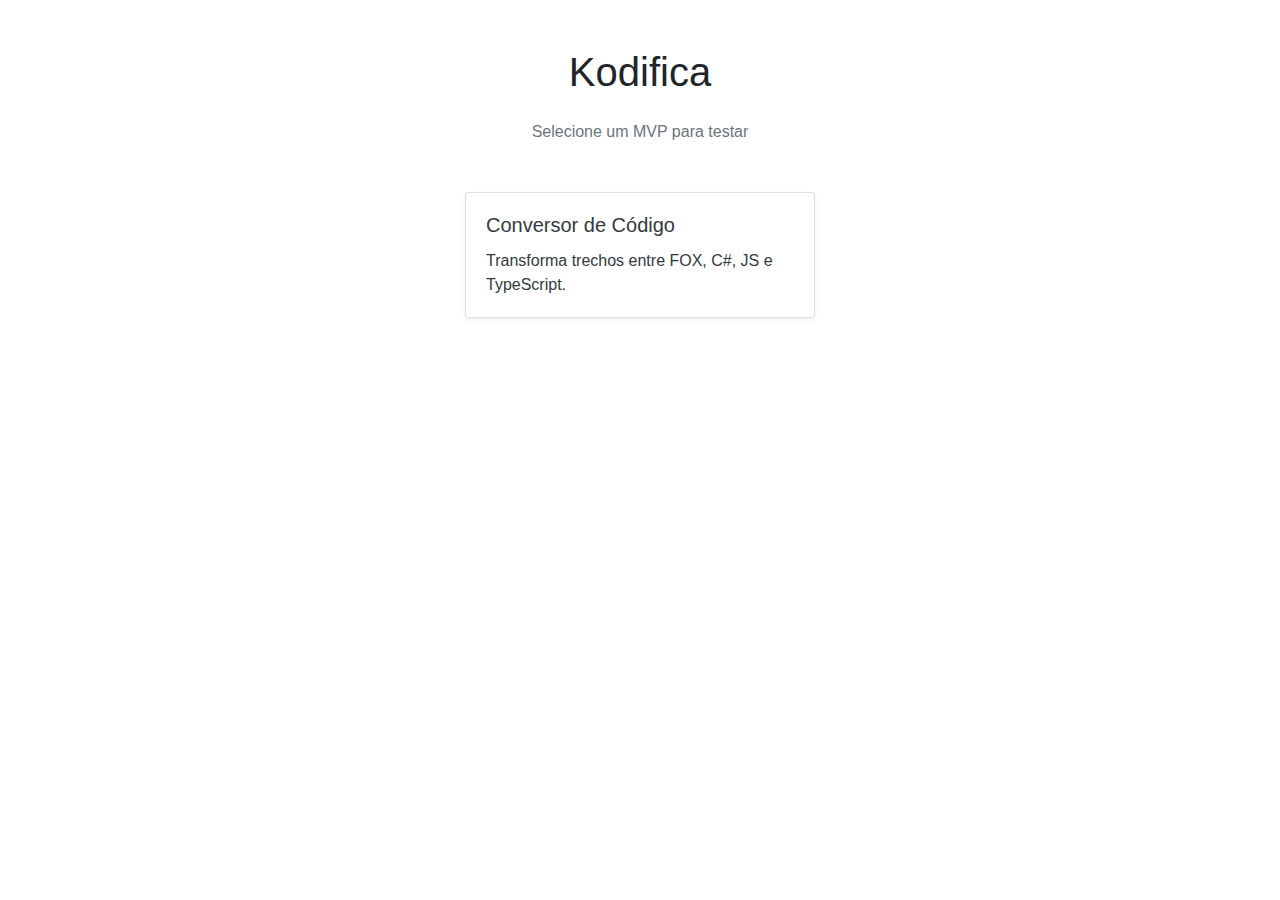
<file: index.html>
<!DOCTYPE html>
<html lang="pt-BR">
<head>
  <meta charset="UTF-8" />
  <meta name="viewport" content="width=device-width, initial-scale=1.0"/>
  <title>Kodifica | MVPs</title>
  <link href="https://maxcdn.bootstrapcdn.com/bootstrap/4.5.2/css/bootstrap.min.css" rel="stylesheet"/>
  <style>
    .card:hover {
      transform: scale(1.02);
      transition: all 0.2s;
    }
  </style>
</head>
<body>
  <div class="container py-5">
    <h1 class="text-center mb-4">Kodifica</h1>
    <p class="text-center text-muted mb-5">Selecione um MVP para testar</p>

    <div class="row justify-content-center">
      <div class="col-md-4 mb-4">
        <a href="conversor-codigo/index.html" class="text-decoration-none text-dark">
          <div class="card shadow-sm h-100">
            <div class="card-body">
              <h5 class="card-title">Conversor de Código</h5>
              <p class="card-text">Transforma trechos entre FOX, C#, JS e TypeScript.</p>
            </div>
          </div>
        </a>
      </div>

      <!-- Outros MVPs aqui -->
      <!--
      <div class="col-md-4 mb-4">
        <a href="outro-mvp/index.html" class="text-decoration-none text-dark">
          <div class="card shadow-sm h-100">
            <div class="card-body">
              <h5 class="card-title">Outro MVP</h5>
              <p class="card-text">Descrição curta do projeto aqui.</p>
            </div>
          </div>
        </a>
      </div>
      -->
    </div>
  </div>
</body>
</html>
</file>
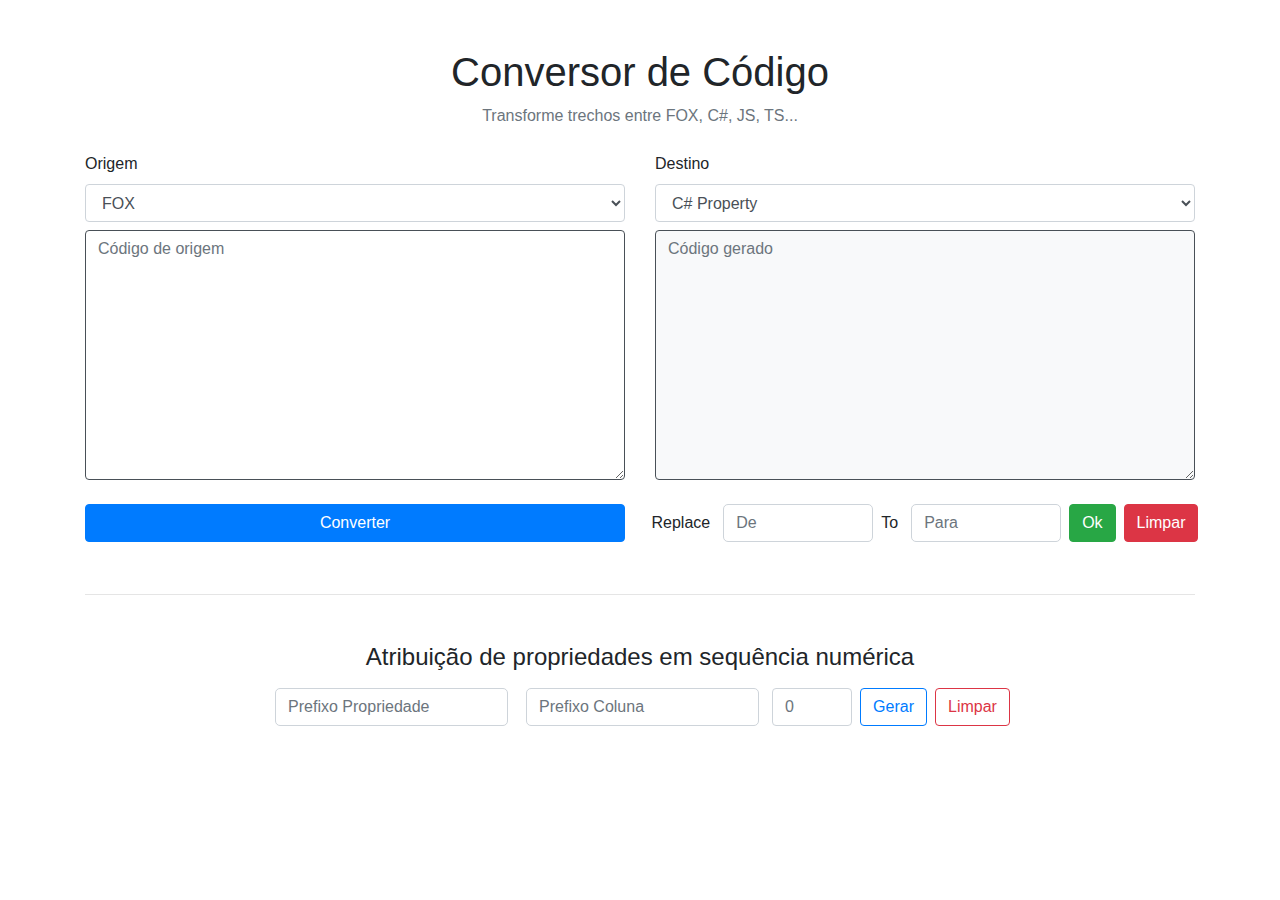
<file: conversor-codigo/index.html>
<!DOCTYPE html>
<html lang="pt-BR">

<head>
    <meta charset="UTF-8">
    <meta name="viewport" content="width=device-width, initial-scale=1.0">
    <title>Kodifica | Conversor de Código</title>
    <link href="https://maxcdn.bootstrapcdn.com/bootstrap/4.5.2/css/bootstrap.min.css" rel="stylesheet">
    <link rel="stylesheet" href="css/styles.css">
</head>

<body>
    <div class="container py-5">
        <h1 class="mb-2 text-center">Conversor de Código</h1>
        <p class="text-center text-muted mb-4">Transforme trechos entre FOX, C#, JS, TS...</p>

        <div class="row">
            <div class="col-md-6 mb-4">
                <label for="selectSourceLanguage">Origem</label>
                <select class="form-control mb-2" id="selectSourceLanguage">
                    <option value="1">FOX</option>
                    <option value="2">C#</option>
                    <option value="3">Normalizar</option>
                    <option value="4">Typescript Property</option>
                </select>
                <textarea class="form-control" id="sourceText" rows="15" placeholder="Código de origem"></textarea>
            </div>

            <div class="col-md-6 mb-4">
                <label for="selectTargetLanguage">Destino</label>
                <select class="form-control mb-2" id="selectTargetLanguage">
                    <option value="1">C# Property</option>
                    <option value="2">C# DataColumn</option>
                    <option value="3">C# DataRow</option>
                    <option value="4">JavaScript (Criar propriedades)</option>
                    <option value="5">JavaScript (Inicializar propriedades)</option>
                    <option value="6">C# CTOR (Clonar propriedades)</option>
                    <option value="7">C# CTOR (Inicializar strings)</option>
                    <option value="8">Typescript Property</option>
                    <option value="9">Typescript Construtor</option>
                </select>
                <textarea class="form-control bg-light" id="targetText" rows="15" placeholder="Código gerado" readonly></textarea>
            </div>
        </div>

        <div class="row mb-4">
            <div class="col-md-6">
                <button class="btn btn-primary btn-block" id="translateButton">Converter</button>
            </div>
            <div class="col-md-6" id="pnlPrefix">
                <div class="form-row align-items-center justify-content-center">
                    <label class="mr-2 mb-1">Replace</label>
                    <input type="text" class="form-control mb-1 mr-2 prefix" id="prefix-from" placeholder="De">
                    <label class="mr-2 mb-1">To</label>
                    <input type="text" class="form-control mb-1 mr-2 prefix" id="prefix-to" placeholder="Para">
                    <button class="btn btn-success mb-1 mr-2" id="btnReplace">Ok</button>
                    <button class="btn btn-danger mb-1" id="btnClear">Limpar</button>
                </div>
            </div>
        </div>

        <hr class="my-5">

        <h4 class="mb-3 text-center">Atribuição de propriedades em sequência numérica</h4>
        <form class="form-inline justify-content-center flex-wrap mb-3">
            <div class="form-group mr-2">
                <input type="text" class="form-control" id="inp-prefix" placeholder="Prefixo Propriedade">
            </div>
            <div class="form-group mr-2">
                <input type="text" class="form-control" id="inp-column" placeholder="Prefixo Coluna">
            </div>
            <div class="form-group mr-2">
                <input type="number" class="form-control" id="inp-total" placeholder="0" style="width: 80px;">
            </div>
            <button type="button" class="btn btn-outline-primary mr-2" id="btn-generate">Gerar</button>
            <button type="button" class="btn btn-outline-danger" id="btn-clear-prop">Limpar</button>
        </form>

        <textarea class="form-control" id="whiteboard" rows="5" readonly></textarea>
    </div>

    <!-- Scripts -->
    <script src="https://ajax.googleapis.com/ajax/libs/jquery/3.5.1/jquery.min.js"></script>
    <script src="https://cdnjs.cloudflare.com/ajax/libs/popper.js/1.16.0/umd/popper.min.js"></script>
    <script src="https://maxcdn.bootstrapcdn.com/bootstrap/4.5.2/js/bootstrap.min.js"></script>
    <script src="js/translator.js"></script>
</body>

</html>
</file>
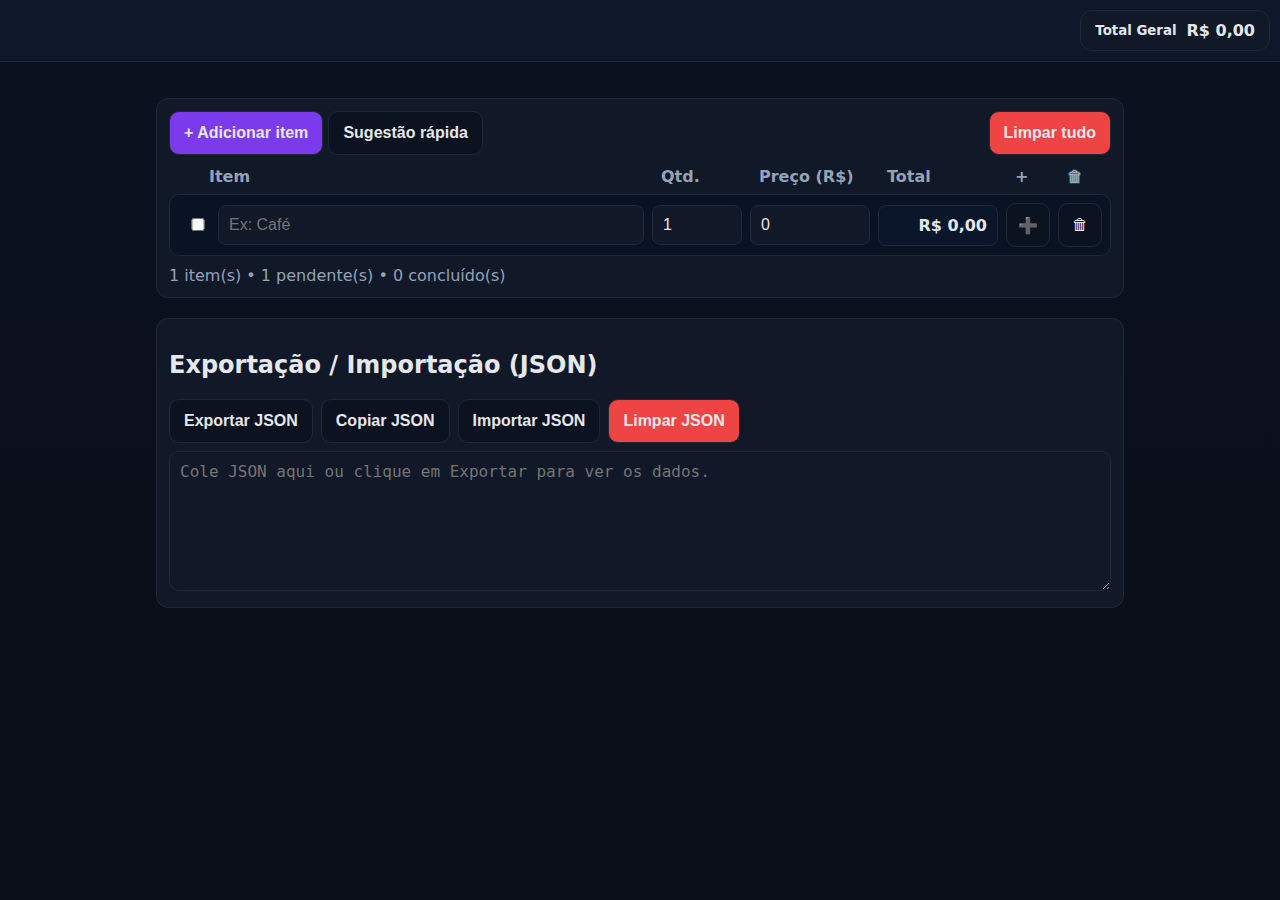
<file: lista-compras/index.html>
<!DOCTYPE html>
<html lang="pt-BR">
<head>
<meta charset="UTF-8" />
<meta name="viewport" content="width=device-width, initial-scale=1, viewport-fit=cover" />
<title>Lista de Compras</title>
<style>
:root{
  --bg:#0f172a; --card:#111827; --muted:#94a3b8; --text:#e5e7eb;
  --accent:#7c3aed; --danger:#ef4444; --border:#1f2937;
}
*{box-sizing:border-box}
html,body{height:100%}
body{
  margin:0; color:var(--text); font-family:system-ui,-apple-system,Segoe UI,Roboto,Ubuntu,Arial,sans-serif;
  background:linear-gradient(180deg,#0b1220,#0a0f1a 60%);
  -webkit-text-size-adjust:100%;
}
header{
  position:sticky; top:0; z-index:10;
  padding:10px;
  padding-top:calc(10px + env(safe-area-inset-top));
  background:var(--bg); display:flex; justify-content:flex-end;
  border-bottom:1px solid var(--border);
}
.total-pill{
  display:flex; align-items:center; gap:10px; padding:10px 14px;
  border:1px solid var(--border); border-radius:12px; background:var(--card); font-weight:600;
}
main{max-width:1000px; margin:20px auto; padding:16px}
.card{
  background:var(--card); border:1px solid var(--border); border-radius:12px;
  padding:12px; margin-bottom:20px
}
.toolbar{
  display:flex; justify-content:space-between; gap:10px; flex-wrap:wrap; margin-bottom:12px
}
.btn{
  padding:12px 14px; border-radius:10px; border:1px solid var(--border); cursor:pointer;
  background:#0b1220; color:var(--text); font-weight:600; line-height:1;
  min-height:44px; /* alvo de toque iOS */
  font-size:16px;  /* evita zoom no foco no iOS */
}
.btn.primary{background:var(--accent)}
.btn.danger{background:var(--danger)}
/* Desktop/Tablet default */
.grid-head,.row{
  display:grid; gap:8px; align-items:center;
  grid-template-columns:32px 1.4fr 90px 120px 120px 44px 44px;
}
.grid-head{font-weight:700; color:var(--muted); margin-bottom:8px}
.rows{display:flex; flex-direction:column; gap:8px}
.row{
  border:1px solid var(--border); padding:8px; border-radius:10px; background:#0a1324
}
.row input{
  width:100%; padding:10px; border-radius:8px; border:1px solid var(--border);
  background:var(--card); color:var(--text); font-size:16px;
}
.row .total{
  display:block; text-align:right; font-weight:700; padding:10px;
  border:1px solid var(--border); border-radius:8px; background:#0a162a
}
.row button{
  height:44px; border-radius:10px; border:1px solid var(--border);
  background:#0b1220; color:var(--text); cursor:pointer; font-size:16px
}
.summary{margin-top:10px; color:var(--muted)}
.io-actions{display:flex; gap:8px; margin-bottom:8px; flex-wrap:wrap}
textarea{
  width:100%; min-height:140px; background:var(--card); color:var(--text);
  border:1px solid var(--border); border-radius:10px; padding:10px; font-size:16px
}

/* ====== MOBILE (iPhone 13 ~390px) ====== */
@media (max-width: 640px){
  main{padding:12px}
  .grid-head{display:none}

  /* 3 colunas: [check] [coluna esquerda] [coluna direita] */
  .row{
    grid-template-columns:28px 1fr 1fr;
    grid-template-areas:
      "check name  name"
      "qty   price total"
      "add   remove total";
    gap:8px;
  }
  .row > :first-child{grid-area:check}
  .row .name{grid-area:name; min-width:0}
  .row .qty{grid-area:qty}
  .row .price{grid-area:price}
  .row .total{grid-area:total; align-self:stretch; display:flex; align-items:center; justify-content:flex-end}
  .row .add{grid-area:add}
  .row .remove{grid-area:remove}

  /* Ajuste visual de botões na toolbar */
  .toolbar{gap:8px}
  .toolbar > div{display:flex; gap:8px; flex-wrap:wrap}
}

/* Só aplica hover em quem tem hover (evita efeito “grudento” no mobile) */
@media (hover: hover){
  .btn:hover{filter:brightness(1.08)}
}
</style>
</head>
<body>
<header>
  <div class="total-pill" aria-live="polite">
    <small>Total Geral</small>
    <span id="grandTotal">R$ 0,00</span>
  </div>
</header>

<main>
  <section class="card">
    <div class="toolbar">
      <div>
        <button class="btn primary" id="addItem">+ Adicionar item</button>
        <button class="btn" id="addPreset">Sugestão rápida</button>
      </div>
      <div>
        <button class="btn danger" id="clearAll">Limpar tudo</button>
      </div>
    </div>

    <div class="grid-head">
      <div></div><div>Item</div><div>Qtd.</div><div>Preço (R$)</div><div>Total</div><div>+</div><div>🗑</div>
    </div>

    <div class="rows" id="rows"></div>
    <div class="summary" id="summary"></div>
  </section>

  <section class="card">
    <h2>Exportação / Importação (JSON)</h2>
    <div class="io-actions">
      <button class="btn" id="exportJson">Exportar JSON</button>
      <button class="btn" id="copyJson">Copiar JSON</button>
      <button class="btn" id="importJson">Importar JSON</button>
      <button class="btn danger" id="clearJson">Limpar JSON</button>
      <span class="status" id="ioStatus"></span>
    </div>
    <textarea id="jsonArea" placeholder='Cole JSON aqui ou clique em Exportar para ver os dados.'></textarea>
  </section>
</main>

<template id="rowTemplate">
  <div class="row">
    <div><input type="checkbox" class="done" aria-label="Concluir item"/></div>

    <!-- Dica: manter font-size 16px evita zoom no iOS -->
    <input type="text" class="name" placeholder="Ex: Café" autocomplete="off" />

    <!-- Inteiro: teclado numérico -->
    <input type="number" class="qty" min="0" step="1" value="1"
           inputmode="numeric" pattern="[0-9]*" aria-label="Quantidade" />

    <!-- Decimal: teclado com vírgula/ponto conforme o iOS -->
    <input type="number" class="price" min="0" step="0.01" value="0"
           inputmode="decimal" aria-label="Preço" />

    <span class="total" aria-label="Total do item">R$ 0,00</span>

    <button class="add" title="Adicionar novo item abaixo" aria-label="Adicionar novo item">➕</button>
    <button class="remove" title="Remover item" aria-label="Remover item">🗑</button>
  </div>
</template>

<script>
document.addEventListener('DOMContentLoaded', () => {
  const rowsEl = document.getElementById('rows');
  const summaryEl = document.getElementById('summary');
  const jsonArea = document.getElementById('jsonArea');
  const ioStatus = document.getElementById('ioStatus');
  const grandTotalEl = document.getElementById('grandTotal');
  const currency = new Intl.NumberFormat('pt-BR', { style: 'currency', currency: 'BRL' });

  // Helpers
  const parseNum = v => {
    const n = Number(v);
    return Number.isFinite(n) ? n : 0;
  };
  const rowToData = row => ({
    done: row.querySelector('.done').checked,
    name: row.querySelector('.name').value.trim(),
    qty: parseNum(row.querySelector('.qty').value),
    price: parseNum(row.querySelector('.price').value)
  });

  function dataToRow(data){
    const node = document.getElementById('rowTemplate').content.firstElementChild.cloneNode(true);
    const done = node.querySelector('.done');
    const name = node.querySelector('.name');
    const qty = node.querySelector('.qty');
    const price = node.querySelector('.price');
    const total = node.querySelector('.total');
    const addBtn = node.querySelector('.add');
    const removeBtn = node.querySelector('.remove');

    done.checked = !!data.done;
    name.value = data.name ?? '';
    qty.value = data.qty ?? 1;
    price.value = data.price ?? 0;

    const updateState = () => {
      total.textContent = currency.format(parseNum(qty.value) * parseNum(price.value));
      node.classList.toggle('done', done.checked);
      updateGrandTotal();
      updateSummary();
    };

    // Evita valores negativos via roda do número (mobile raramente, mas desktop sim)
    qty.addEventListener('input', () => { if (parseNum(qty.value) < 0) qty.value = 0; updateState(); });
    price.addEventListener('input', () => { if (parseNum(price.value) < 0) price.value = 0; updateState(); });

    done.addEventListener('change', updateState);
    name.addEventListener('input', updateSummary);

    removeBtn.addEventListener('click', () => { node.remove(); updateGrandTotal(); updateSummary(); });
    addBtn.addEventListener('click', () => { addRow(); });

    updateState();
    return node;
  }

  function addRow(data={done:false,name:'',qty:1,price:0}){
    rowsEl.appendChild(dataToRow(data));
  }
  const getAllRows = () => Array.from(rowsEl.querySelectorAll('.row'));

  function updateGrandTotal(){
    const sum = getAllRows().reduce((acc, r) => {
      const d = rowToData(r);
      return acc + (d.qty * d.price);
    }, 0);
    grandTotalEl.textContent = currency.format(sum);
  }
  function updateSummary(){
    const items = getAllRows().map(rowToData);
    const count = items.length, done = items.filter(i=>i.done).length, pend = count - done;
    summaryEl.textContent = `${count} item(s) • ${pend} pendente(s) • ${done} concluído(s)`;
  }

  // JSON
  function setStatus(msg){
    if(!ioStatus) return;
    ioStatus.textContent = msg;
    setTimeout(()=> ioStatus.textContent = '', 2000);
  }
  function exportJSON(){
    jsonArea.value = JSON.stringify(getAllRows().map(rowToData), null, 2);
    setStatus('Exportado');
  }
  async function copyJSON(){
    if(!jsonArea.value) exportJSON();
    try{
      await navigator.clipboard.writeText(jsonArea.value);
      setStatus('Copiado');
    }catch(e){
      jsonArea.select(); document.execCommand('copy');
      setStatus('Selecionado para copiar');
    }
  }
  function importJSON(){
    try{
      const arr = JSON.parse(jsonArea.value);
      if(!Array.isArray(arr)) throw 0;
      rowsEl.replaceChildren();
      arr.forEach(d => addRow(d));
      updateGrandTotal(); updateSummary();
      setStatus('Importado');
    }catch(e){ setStatus('JSON inválido'); }
  }
  function clearJSON(){ jsonArea.value=''; setStatus('JSON limpo'); }

  // Botões topo
  document.getElementById('addItem').onclick = () => addRow();
  document.getElementById('addPreset').onclick = () => {
    const preset = [
      {name:'Arroz 5kg',qty:1,price:24.9},
      {name:'Feijão',qty:2,price:7.49},
      {name:'Leite (sem lactose)',qty:6,price:4.99},
      {name:'Café',qty:1,price:16.50},
    ];
    preset.forEach(addRow);
    updateGrandTotal(); updateSummary();
  };
  document.getElementById('clearAll').onclick = () => {
    rowsEl.replaceChildren();
    updateGrandTotal(); updateSummary();
  };

  // Botões JSON
  document.getElementById('exportJson').onclick = exportJSON;
  document.getElementById('copyJson').onclick = copyJSON;
  document.getElementById('importJson').onclick = importJSON;
  document.getElementById('clearJson').onclick = clearJSON;

  // Start
  addRow();
  updateGrandTotal();
  updateSummary();
});
</script>
</body>
</html>
</file>
<file: conversor-codigo/css/styles.css>
#pnlPrefix{
    text-align: center;
}

input[type="text"]{
    margin: 0 5px;
    border-radius: 5px;
    width: 150px;
}

.jumbotron{
    background-color: #708090;
    border: 1px solid;
}

textarea.form-control{
    border: 1px solid;
}

#sourceText, #targetText{
	height: 250px;
}

#inp-total{
	width: 70px;
}
</file>
